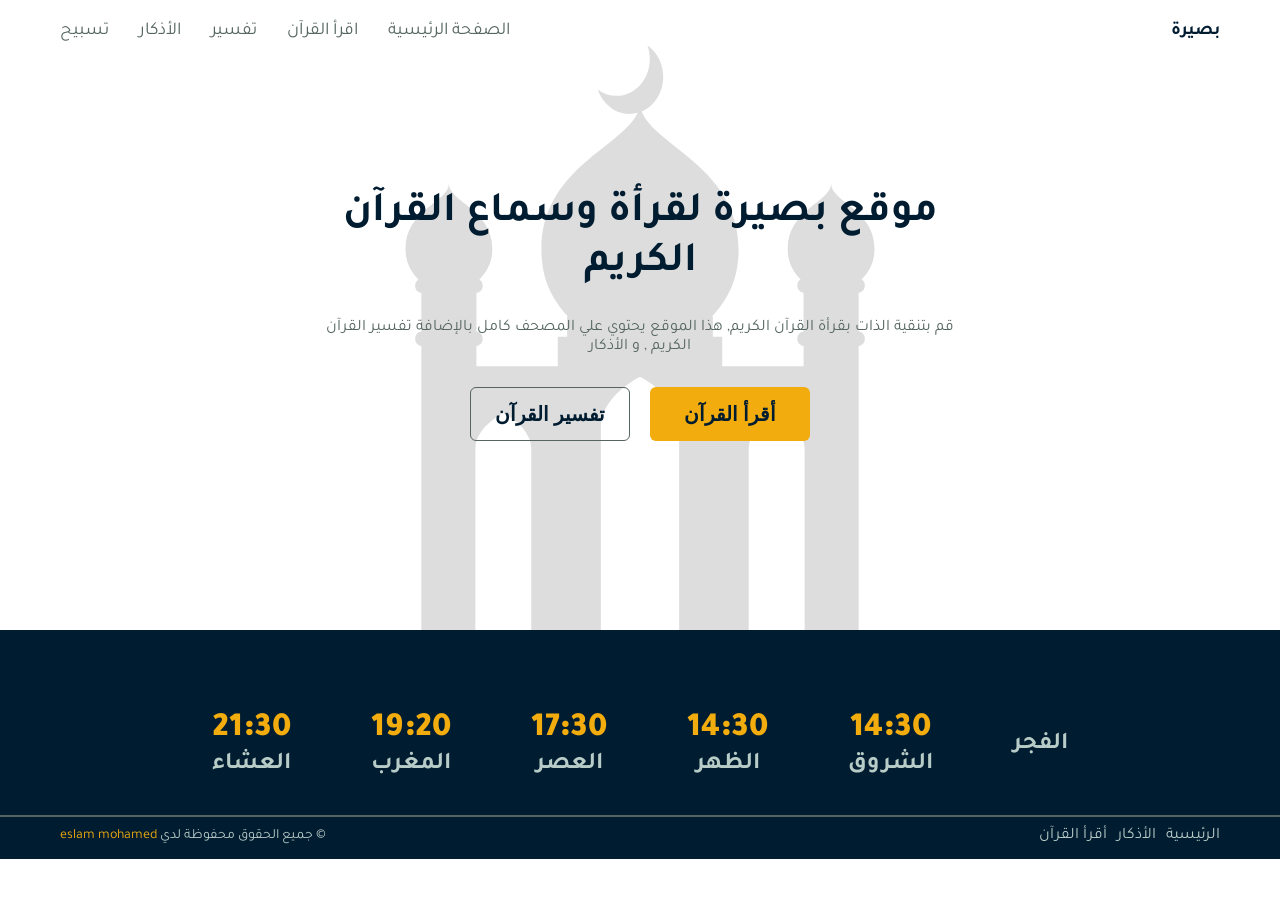
<file: index.html>
<!DOCTYPE html>
<html lang="ar">

<head>
    <meta charset="UTF-8">
    <meta name="viewport" content="width=device-width, initial-scale=1.0">
    <link rel="preconnect" href="https://fonts.googleapis.com">
    <link rel="preconnect" href="https://fonts.gstatic.com" crossorigin>
    <link href="https://fonts.googleapis.com/css2?family=Tajawal:wght@200;300;400;500;700;900&display=swap"
        rel="stylesheet">
    <link rel="stylesheet" href="https://unicons.iconscout.com/release/v4.0.8/css/line.css">
    <link rel="stylesheet" href="./css/style.css">
    <title>بصيرة</title>
</head>

<body>
    <main>
        <div class="container">
            <nav>
                <a href="./index.html" class="logo">بصيرة</a>
                <ul class="nav-main">
                    <li><a href="./index.html">الصفحة الرئيسية</a></li>
                    <li><a href="./qran.html">اقرأ القرآن</a></li>
                    <!-- <li><a href="./index.html">صوت القرآن</a></li> -->
                    <li><a href="./index.html">تفسير</a></li>
                    <li><a href="./index.html">الأذكار</a></li>
                    <li><a href="./index.html">تسبيح</a></li>
                </ul>
                <i class="uil uil-bars" id="menubtn"></i>
                <ul class="side-nav" id="sidenav">
                    <li><a href="./index.html">الصفحة الرئيسية</a></li>
                    <li><a href="./qran.html">اقرأ القرآن</a></li>
                    <!-- <li><a href="./index.html">صوت القرآن</a></li> -->
                    <li><a href="./index.html">تفسير</a></li>
                    <li><a href="./index.html">الأذكار</a></li>
                    <li><a href="./index.html">تسبيح</a></li>
                </ul>
            </nav>
            <div class="main-text">
                <h1>موقع بصيرة لقرأة وسماع القرآن الكريم</h1>
                <p>قم بتنقية الذات بقرأة القرآن الكريم, هذا الموقع يحتوي علي المصحف كامل بالإضافة تفسير القرآن الكريم
                    , و الأذكار
                </p>
                <div>
                    <a href="./qran.html"><button>أقرأ القرآن</button></a>
                    <a href="#"><button class="two">تفسير القرآن</button></a>
                </div>
            </div>
        </div>
        <div class="decoration">
            <svg xmlns="http://www.w3.org/2000/svg" width="670" height="700" viewBox="0 0 670 1000" fill="none">
                <path
                    d="M13.7862 343.77C13.7862 339.963 15.6691 336.67 18.4462 334.87C7.06516 323.361 0 310.05 0 291.053C0 235.055 62.0125 224.027 62.0125 198.269C62.0125 224.027 124.025 235.055 124.025 291.053C124.025 310.049 116.962 323.359 105.579 334.868C108.356 336.668 110.239 339.959 110.239 343.77C110.239 349.298 106.304 353.77 101.348 354.066V409.395C106.304 409.689 110.239 414.163 110.239 419.691C110.239 425.22 106.304 429.698 101.348 429.992V458.88H217.599V416.745H230.942V387.734H232.047C208.527 362.522 194.119 333.217 194.119 292.306C194.119 176.829 310.181 145.512 331.612 96.9632C327.848 97.9937 323.971 98.5513 320.06 98.5513C305.451 98.5513 291.807 91.3913 282.626 78.9074C279.433 74.5564 276.889 69.7113 275.065 64.5028L274.782 63.6934L275.444 64.1663C283.166 69.6748 292.135 72.5876 301.38 72.5876C312.225 72.5876 322.853 68.4404 331.31 60.9113C347.376 46.5893 353.215 22.6944 345.835 1.44894L345.554 0.641418L346.214 1.11247C350.459 4.14452 354.235 7.89179 357.436 12.2486C365.525 23.2462 369.24 37.051 367.893 51.123C366.549 65.195 360.301 77.848 350.308 86.75C346.443 90.1935 342.111 92.8987 337.526 94.8694C356.476 144.634 475.883 175.177 475.883 292.304C475.883 333.213 461.48 362.52 437.958 387.732H439.064V416.743H452.403V458.878H568.657V429.862C563.696 429.567 559.749 425.091 559.749 419.566C559.749 414.038 563.696 409.562 568.657 409.27V353.937C563.696 353.643 559.749 349.169 559.749 343.641C559.749 339.836 561.639 336.545 564.421 334.747C553.044 323.242 545.975 309.931 545.975 290.933C545.975 234.936 607.995 223.9 607.995 198.14C607.995 223.898 670 234.936 670 290.933C670 309.933 662.931 323.244 651.55 334.747C654.331 336.547 656.217 339.836 656.217 343.641C656.217 349.167 652.273 353.641 647.32 353.937V409.27C652.273 409.566 656.217 414.04 656.217 419.566C656.217 425.089 652.273 429.565 647.32 429.862V458.878H647.374V1000H570.126V576.555C570.126 545.906 530.233 525.826 530.233 525.826C530.233 525.826 490.343 545.904 490.343 576.555V1000H390.939V544.985C390.939 502.01 334.999 473.856 334.999 473.856C334.999 473.856 279.063 502.011 279.063 544.985V1000H179.659V576.555C179.659 545.906 139.769 525.826 139.769 525.826C139.769 525.826 99.876 545.904 99.876 576.555V1000H22.6276V458.88H22.6783V429.992C17.7249 429.7 13.7844 425.222 13.7844 419.691C13.7844 414.163 17.7249 409.687 22.6783 409.395V354.068C17.7266 353.774 13.7862 349.298 13.7862 343.77Z"
                    fill="#ddd" width="1200" />
            </svg>
        </div>
    </main>
    <div class="moa2et">
        <div class="text">
            <div class="date">
                <h3 id="date"></h3>
            </div>
        </div>
        <div class="data-flex">
            <div class="moa2et-data">
                <span id="Fajr"></span>
                <h5>الفجر</h5>
            </div>
            <div class="moa2et-data">
                <span id="Sunrise">14:30</span>
                <h5>الشروق</h5>
            </div>
            <div class="moa2et-data">
                <span id="Dhuhr">14:30</span>
                <h5>الظهر</h5>
            </div>
            <div class="moa2et-data">
                <span id="Asr">17:30</span>
                <h5>العصر</h5>
            </div>
            <div class="moa2et-data">
                <span id="Maghrib">19:20</span>
                <h5>المغرب</h5>
            </div>
            <div class="moa2et-data">
                <span id="Isha">21:30</span>
                <h5>العشاء</h5>
            </div>
        </div>
        <div class="footer">
            <hr>
            <div class="container">
                <div class="footer-text">
                    <div class="right"><a href="./index.html">الرئيسية</a>
                        <a href="#">الأذكار</a>
                        <a href="./qran.html">أقرأ القرآن</a>
                    </div>
                    <div class="left">
                        <p>&#169 جميع الحقوق محفوظة لدي <a
                                href="https://www.facebook.com/profile.php?id=100049581704301">eslam mohamed</a></p>
                    </div>
                </div>
            </div>
        </div>
    </div>
    <script src="./node_modules/axios/dist/axios.min.js"></script>
    <script src="./main.js"></script>
</body>

</html>
</file>
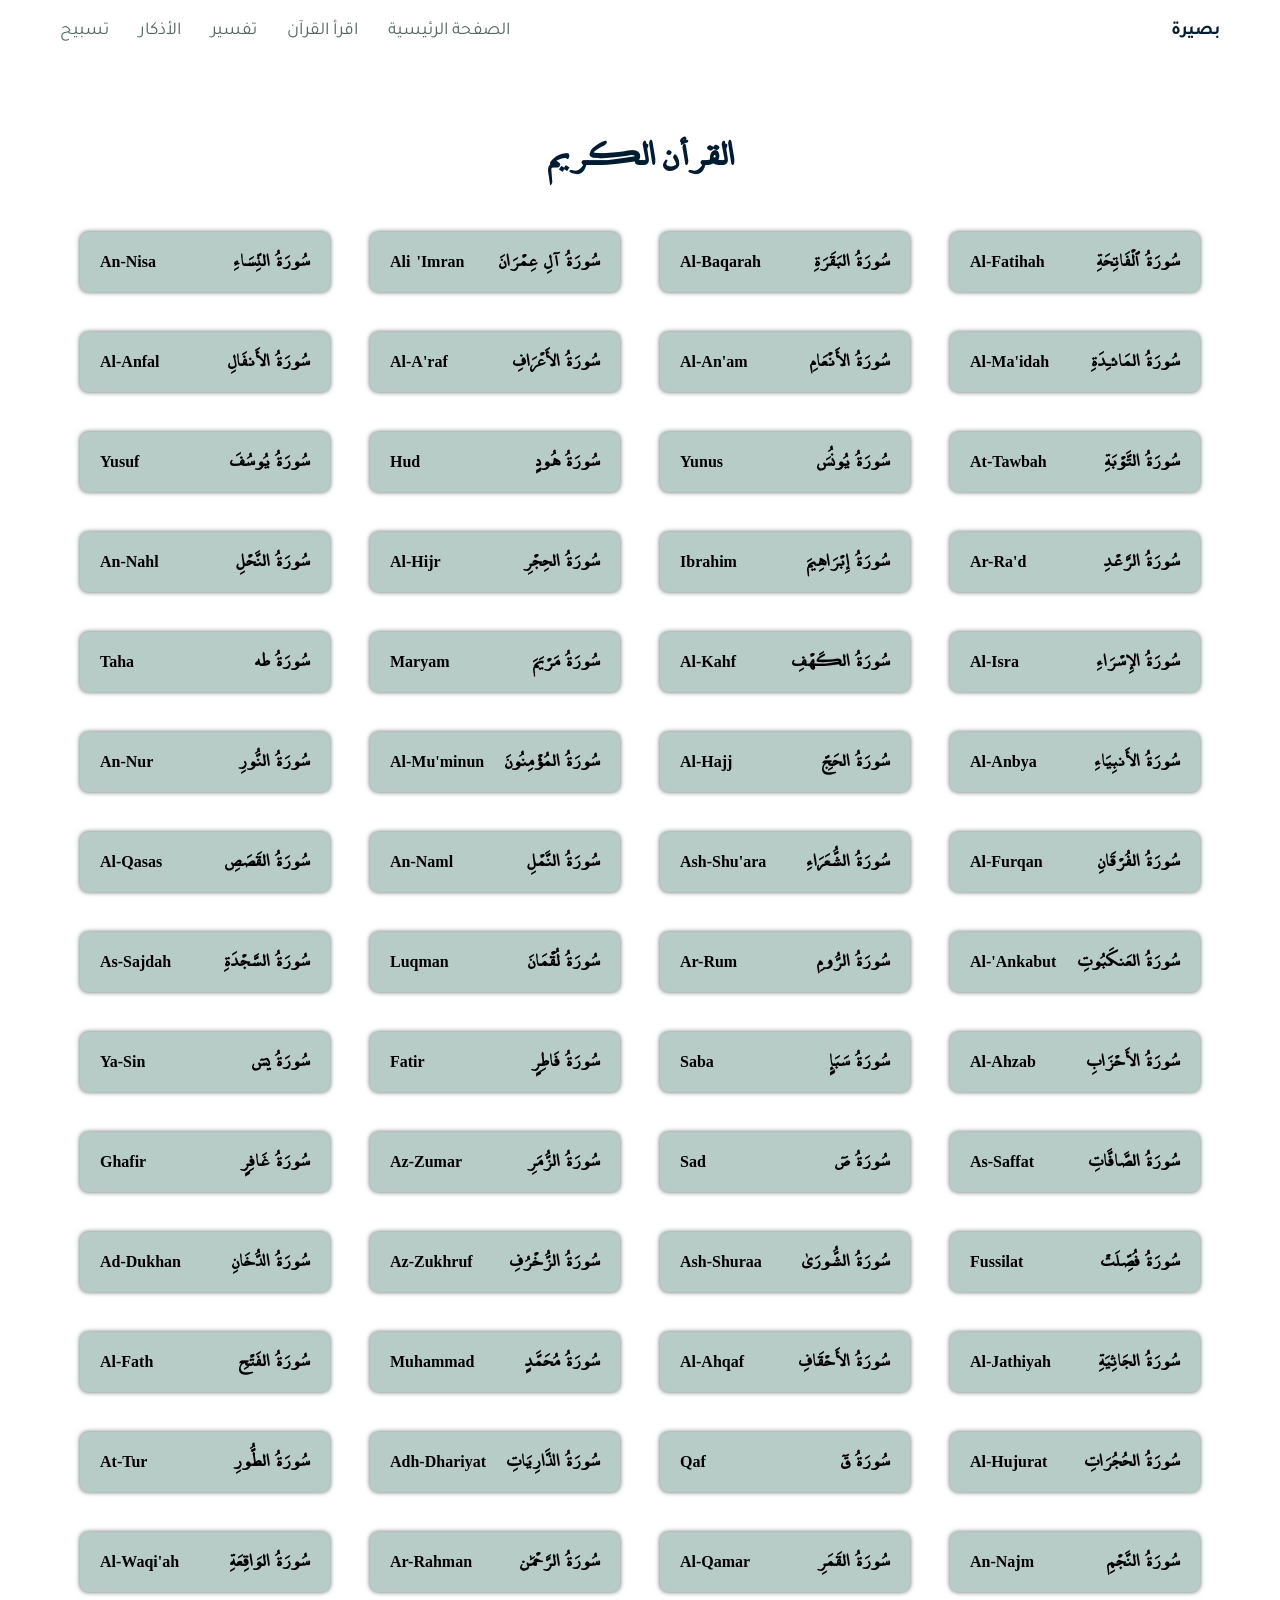
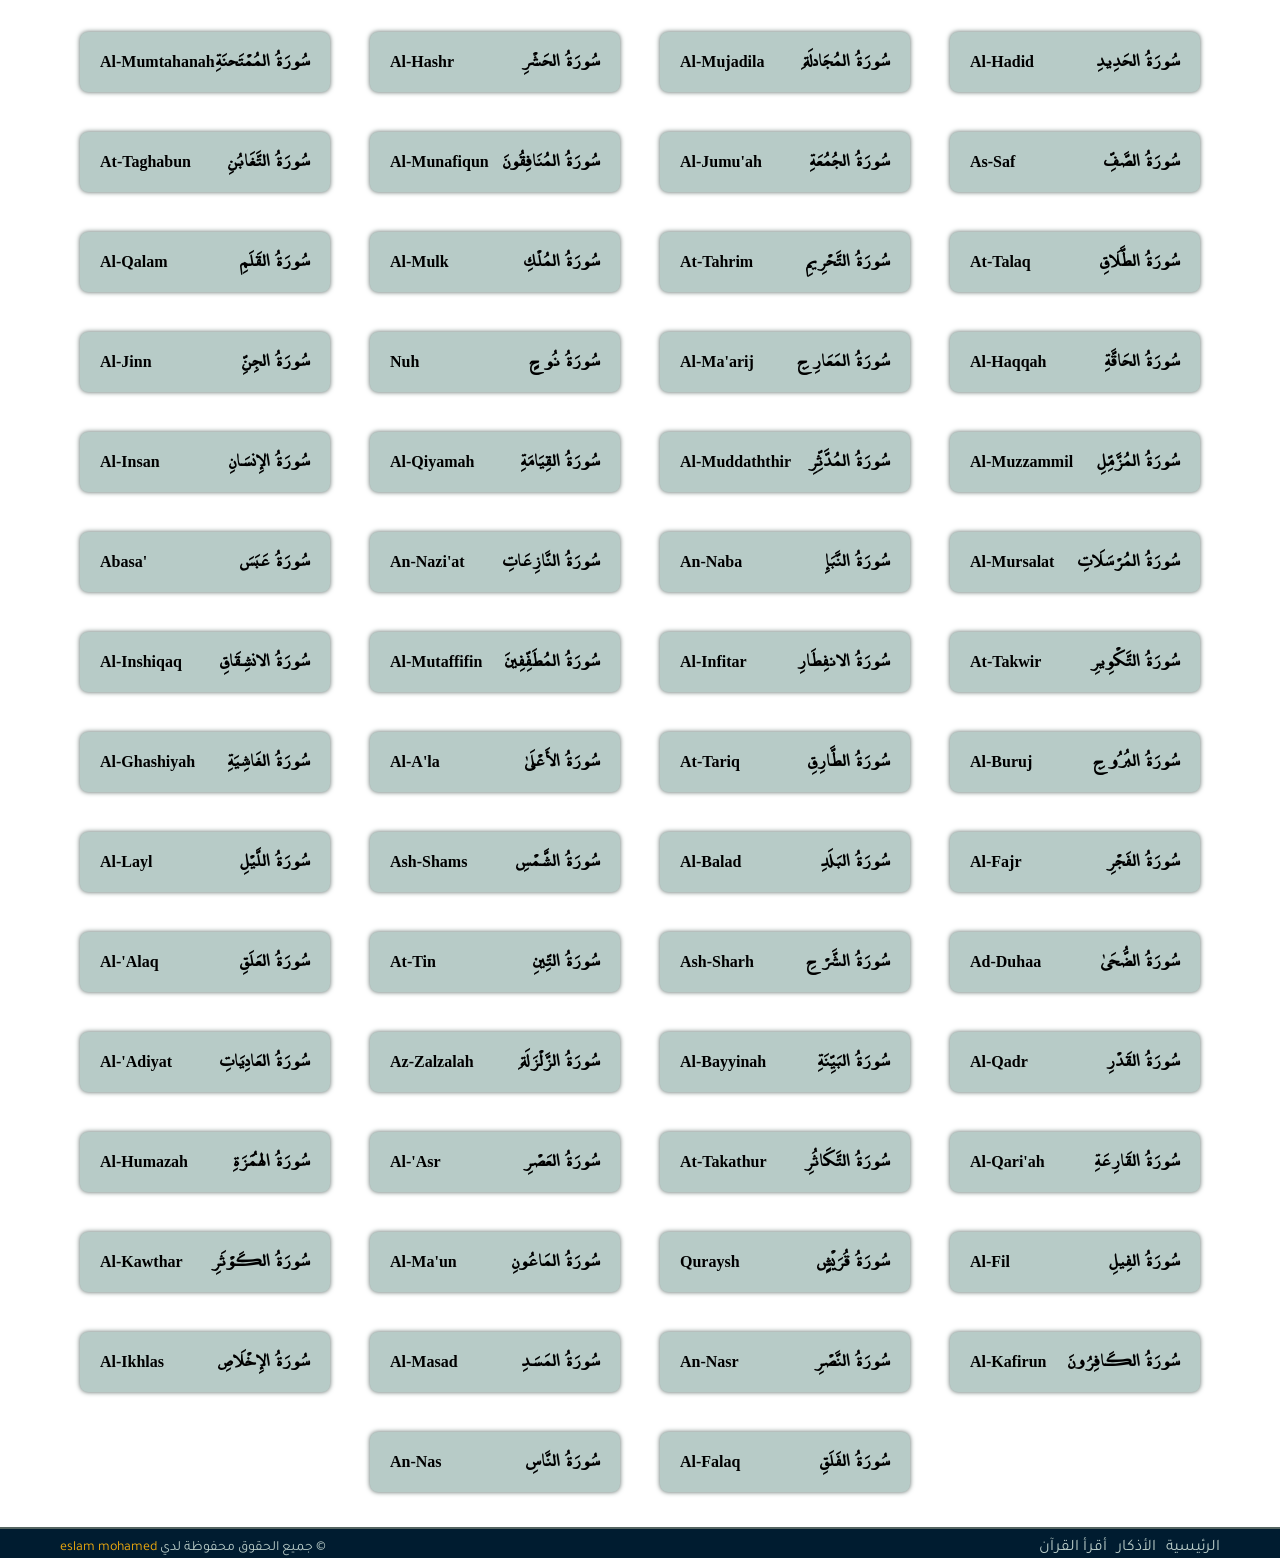
<file: qran.html>
<!DOCTYPE html>
<html lang="ar">

<head>
    <meta charset="UTF-8">
    <meta name="viewport" content="width=device-width, initial-scale=1.0">
    <link rel="preconnect" href="https://fonts.googleapis.com">
    <link rel="preconnect" href="https://fonts.gstatic.com" crossorigin>
    <link href="https://fonts.googleapis.com/css2?family=Tajawal:wght@200;300;400;500;700;900&display=swap"
        rel="stylesheet">
    <link rel="stylesheet" href="https://unicons.iconscout.com/release/v4.0.8/css/line.css">
    <link rel="stylesheet" href="./css/style.css">
    <title>بصيرة</title>
</head>

<body>
    <main>
        <div class="container">
            <nav>
                <a href="./index.html" class="logo">بصيرة</a>
                <ul class="nav-main">
                    <li><a href="./index.html">الصفحة الرئيسية</a></li>
                    <li><a href="./index.html">اقرأ القرآن</a></li>
                    <!-- <li><a href="./index.html">صوت القرآن</a></li> -->
                    <li><a href="./index.html">تفسير</a></li>
                    <li><a href="./index.html">الأذكار</a></li>
                    <li><a href="./index.html">تسبيح</a></li>
                </ul>
                <i class="uil uil-bars" id="menubtn"></i>
                <ul class="side-nav" id="sidenav">
                    <li><a href="./index.html">الصفحة الرئيسية</a></li>
                    <li><a href="./index.html">اقرأ القرآن</a></li>
                    <!-- <li><a href="./index.html">صوت القرآن</a></li> -->
                    <li><a href="./index.html">تفسير</a></li>
                    <li><a href="./index.html">الأذكار</a></li>
                    <li><a href="./index.html">تسبيح</a></li>
                </ul>
            </nav>
            <h1 class="title">القرأن الكريم</h1>
            <div class="boxs" id="boxs">
            </div>
        </div>
        <div class="footer">
            <hr>
            <div class="container">
                <div class="footer-text">
                    <div class="right"><a href="./index.html">الرئيسية</a>
                        <a href="#">الأذكار</a>
                        <a href="./qran.html">أقرأ القرآن</a>
                    </div>
                    <div class="left">
                        <p>&#169 جميع الحقوق محفوظة لدي <a href="https://www.facebook.com/profile.php?id=100049581704301">eslam
                                mohamed</a></p>
                    </div>
                </div>
            </div>
        </div>
        <div class="surah-pop">
        </div>
    </main>
    <script src="./node_modules/axios/dist/axios.min.js"></script>
    <script src="./master.js"></script>
    
</body>

</html>
</file>
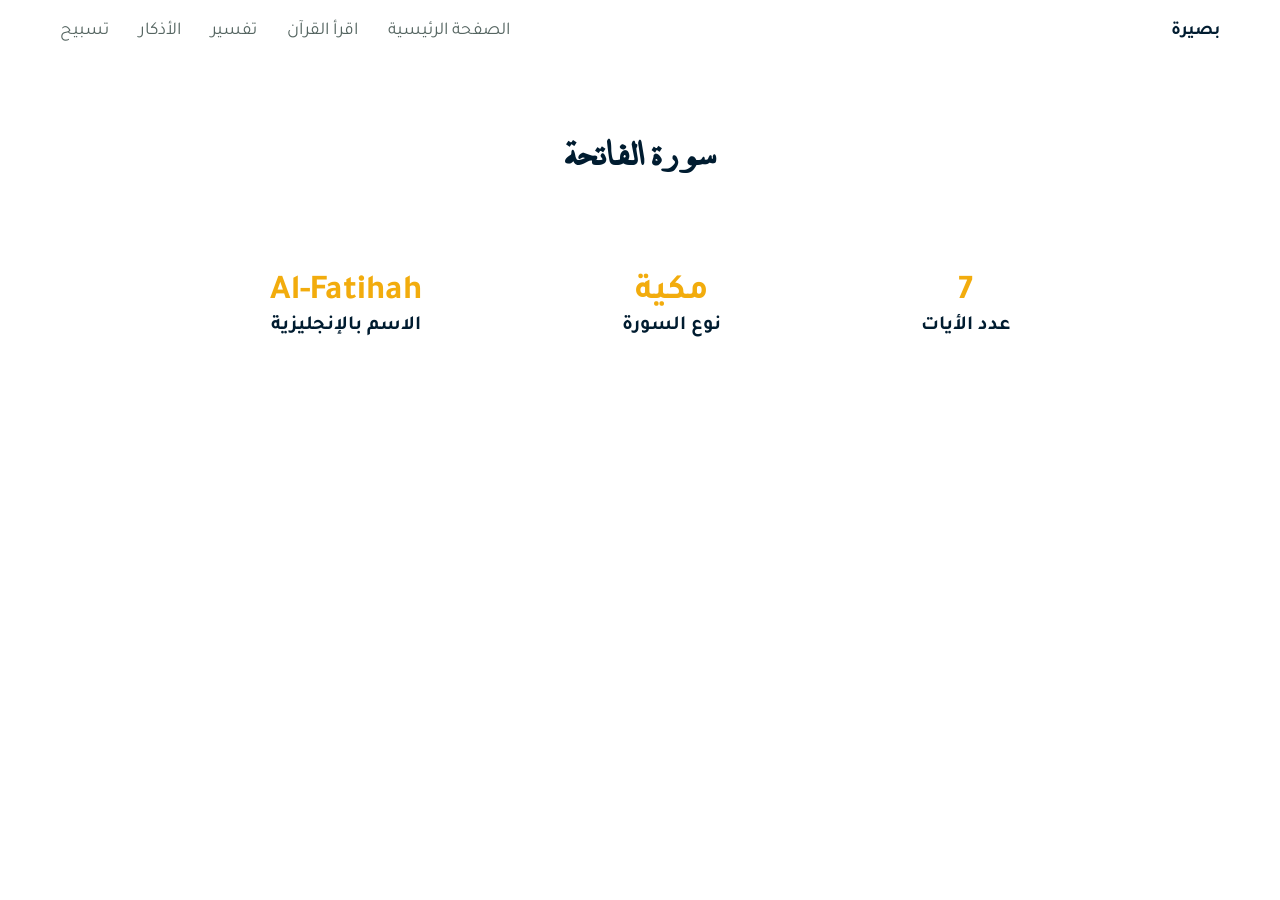
<file: quran3rd.html>
<!DOCTYPE html>
<html lang="ar">

<head>
    <meta charset="UTF-8">
    <meta name="viewport" content="width=device-width, initial-scale=1.0">
    <link rel="preconnect" href="https://fonts.googleapis.com">
    <link rel="preconnect" href="https://fonts.gstatic.com" crossorigin>
    <link href="https://fonts.googleapis.com/css2?family=Tajawal:wght@200;300;400;500;700;900&display=swap"
        rel="stylesheet">
    <link rel="stylesheet" href="https://unicons.iconscout.com/release/v4.0.8/css/line.css">
    <link rel="stylesheet" href="./css/style.css">
    <title>بصيرة</title>
</head>

<body>
    <main>
        <div class="container">
            <nav>
                <a href="./index.html" class="logo">بصيرة</a>
                <ul class="nav-main">
                    <li><a href="./index.html">الصفحة الرئيسية</a></li>
                    <li><a href="./index.html">اقرأ القرآن</a></li>
                    <!-- <li><a href="./index.html">صوت القرآن</a></li> -->
                    <li><a href="./index.html">تفسير</a></li>
                    <li><a href="./index.html">الأذكار</a></li>
                    <li><a href="./index.html">تسبيح</a></li>
                </ul>
                <i class="uil uil-bars" id="menubtn"></i>
                <ul class="side-nav" id="sidenav">
                    <li><a href="./index.html">الصفحة الرئيسية</a></li>
                    <li><a href="./index.html">اقرأ القرآن</a></li>
                    <!-- <li><a href="./index.html">صوت القرآن</a></li> -->
                    <li><a href="./index.html">تفسير</a></li>
                    <li><a href="./index.html">الأذكار</a></li>
                    <li><a href="./index.html">تسبيح</a></li>
                </ul>
            </nav>
            <h1 class="title">سورة <span>الفاتحة</span></h1>
            <div class="info">
                <div class="info-box">
                    <h3>7</h3>
                    <span>عدد الأيات</span>
                </div>
                <div class="info-box">
                    <h3>مكية</h3>
                    <span>نوع السورة</span>
                </div>
                <div class="info-box">
                    <h3>Al-Fatihah</h3>
                    <span>الاسم بالإنجليزية</span>
                </div>
            </div>
            <div class="content">
                <span></span>
            </div>
        </div>
    </main>
    <script src="./node_modules/axios/dist/axios.min.js"></script>
    <script src="./master.js"></script>
    <script src="./quran.js"></script>
</body>

</html>
</file>
<file: css/style.css>
@font-face {
  font-family: quran;
  src: url(../fonts/quran.ttf);
}
@font-face {
  font-family: quran2;
  src: url(../fonts/Al\ Majeed\ Quranic\ Font_shiped.ttf);
}
:root {
  --main-color: #001C30;
  --alt-main-color: #f2ac0d;
  --gray-color-: #556561;
  --white-gray-: #b7cbc7;
  --backgroung-: #fff;
}
* {
  margin: 0;
  padding: 0;
  box-sizing: border-box;
}
body {
  direction: rtl;
  font-family: "Tajawal", sans-serif;
  background-color: var(--backgroung-);
}
ul {
  list-style: none;
}
a {
  text-decoration: none;
}
li {
  text-decoration: none;
}
.container {
  max-width: 1200px;
  margin-left: auto;
  margin-right: auto;
  padding-left: 20px;
  padding-right: 20px;
}
main {
  background-color: var(--backgroung-);
  height: 70vh;
  position: relative;
}
.decoration {
  display: flex;
  position: relative;
  top: 56%;
  transform: translate(0, -50%);
  z-index: 1;
  justify-content: center;
  align-items: center;
}
.moa2et {
  background: var(--main-color);
  height: fit-content;
  z-index: 100;
  position: relative;
  padding-bottom: 13px;
}
nav {
  display: flex;
  align-items: center;
  justify-content: space-between;
  padding-top: 20px;
}
nav ul {
  display: flex;
  align-items: center;
  gap: 30px;
}
.logo {
  color: var(--main-color);
  font-size: 18px;
  font-weight: 700;
}
nav ul li a {
  color: var(--gray-color-);
  font-size: 18px;
  transition: 0.3s;
}
nav ul li a:hover {
  color: var(--main-color);
  font-size: 18px;
  transition: 0.3s;
}
.main-text {
  display: flex;
  flex-direction: column;
  justify-content: center;
  align-items: center;
  position: absolute;
  top: 50%;
  left: 50%;
  z-index: 100;
  transform: translate(-50%, -50%);
  gap: 30px;
  text-align: center;
}
main {
  position: relative;
}
.main-text h1 {
  color: var(--main-color);
  font-weight: 700;
  font-size: 42px;
}
.main-text P {
  color: var(--gray-color-);
}
.main-text a button {
  width: 160px;
  height: 54px;
  border-radius: 6px;
  outline: none;
  background-color: var(--alt-main-color);
  border: none;
  font-size: 20px;
  font-style: normal;
  font-weight: 700;
  color: var(--main-color);
  cursor: pointer;
}
.main-text a button.two {
  background: transparent;
  border: 1px solid #556561;
}
.main-text div {
  display: flex;
  gap: 20px;
}
.moa2et {
  text-align: center;
}
.moa2et .text {
  padding-top: 20px;
  color: var(--alt-main-color);
  text-align: center;
}
.moa2et-data {
  display: flex;
  align-items: center;
  justify-content: center;
  flex-direction: column;
}
.data-flex {
  display: flex;
  align-items: center;
  justify-content: center;
  padding-top: 60px;
  text-align: center;
  flex-wrap: wrap;
  gap: 80px;
}
.data-flex .moa2et-data span {
  font-size: 34px;
  color: var(--alt-main-color);
  font-weight: 900;
}
.data-flex .moa2et-data h5 {
  font-size: 24px;
  color: var(--white-gray-);
  font-weight: 700;
}
.moa2et .date {
  display: flex;
  align-items: center;
  justify-content: center;
  gap: 10px;
  font-size: 25px;
  font-weight: 500;
}
#sidenav {
  width: 250px;
  height: 100vh;
  position: fixed;
  left: -250px;
  top: 80px;
  background-color: var(--white-gray-);
  z-index: 200;
  transition: 0.5s;
  display: flex;
  flex-direction: column;
  row-gap: 20px;
  text-align: center;
  padding-top: 30px;
  padding-top: 120px;
}
#menubtn {
  font-size: 30px;
  color: var(--gray-color-);
}
#menubtn {
  display: none;
  z-index: 100;
}
#sidenav ul li {
  list-style: none;
  padding-top: 30px !important;
}
#sidenav ul li a {
  list-style: none;
  padding-top: 30px;
  color: var(--main-color);
}
.footer {
  margin-top: 35px;
  background-color: var(--main-color);
}
hr {
  color: var(--gray-color-);
  border: 0.5px solid;
}
.footer .footer-text {
  display: flex;
  align-items: center;
  justify-content: space-between;
  padding-bottom: 0;
  margin-bottom: 0;
  padding-top: 10px;
}
.footer .right {
  display: flex;
  align-items: center;
  gap: 10px;
}
.footer .right a {
  color: var(--white-gray-);
}
.footer .left p {
  color: var(--white-gray-);
  font-size: 14px;
}
.footer .left a {
  color: var(--alt-main-color);
}
h1.title {
  text-align: center;
  padding-top: 100px;
  font-family: quran;
  color: var(--main-color);
  word-spacing: 5px;
}
.boxs {
  display: flex;
  align-items: center;
  justify-content: center;
  gap: 40px;
  flex-wrap: wrap;
  padding-top: 60px;
}
.boxs .box {
  display: flex;
  align-items: center;
  justify-content: space-between;
  width: 250px;
  height: 60px;
  padding: 20px;
  border-radius: 8px;
  background-color: var(--white-gray-);
  box-shadow: 0 0 5px var(--gray-color-);
}
.boxs .box h4 {
  font-family: quran;
  word-spacing: 5px;
}
.info {
  display: flex;
  align-items: center;
  justify-content: center;
  gap: 200px;
  flex-wrap: wrap;
  padding-top: 100px;
  text-align: center;
}
.content {
  width: 100%;
  /* border: 0.4px solid var(--gray-color-); */
  height: auto;
  padding: 20px;
  /* margin-top: 60px; */
  text-align: center;
}
.info div {
  display: flex;
  align-items: center;
  justify-content: center;
  flex-direction: column;
}
.info h3 {
  font-size: 35px;
  font-weight: 700;
  color: var(--alt-main-color);
}
.info span {
  color: var(--main-color);
  font-weight: 700 !important;
  font-size: 20px !important;
   font-family: "Tajawal", sans-serif !important;
}
.id {
  font-family: quran2;
}

  .surah-pop span {
  font-size: 35px;
  color: black;
  word-spacing: 10px;
  font-family: quran2;
  letter-spacing: 0.2px;
  line-height: 2.4;
  padding-left: 10px;
 margin: auto;
}
.surah-pop {
  position: fixed;
  background-color: var(--backgroung-);
  top: 0;
  left: 0;
  right: 0;
  bottom: 0;
  z-index: 200;
  overflow-y: scroll;
  transform: translateX(100%);
  padding: 20px;
  padding-bottom: 120px;
}
.surah-pop.active {
  transform: translateX(0);
  transition: 0.7 all ease-in-out;
}
.close i {
  font-size: 35px;
  color: var(--main-color);
}
.close {
  position: sticky !important;
  top: 5px !important;
  right: 5px !important;
}

@media (max-width: 900px) {
  .nav-main {
    display: none;
  }
  #menubtn {
    display: block;
  }
  .footer-text {
    flex-direction: column;
    justify-content: center;
    gap: 15px;
  }
}
@media (max-width: 450px) {
  .main-text h1 {
    font-size: 35px;
  }
  .main-text a button {
    width: 140px;
    height: 44px;
    border-radius: 6px;
    outline: none;
    background-color: var(--alt-main-color);
    border: none;
    font-size: 20px;
    font-style: normal;
    font-weight: 700;
    color: var(--main-color);
    cursor: pointer;
  }
  .main-text div {
    display: flex;
    gap: 10px;
  }
}
@media (max-width: 350px) {
  .main-text h1 {
    font-size: 30px;
  }
  .main-text a button {
    width: 130px;
    height: 40px;
    border-radius: 6px;
    outline: none;
    background-color: var(--alt-main-color);
    border: none;
    font-size: 18px;
    font-style: normal;
    font-weight: 700;
    color: var(--main-color);
    cursor: pointer;
  }
  .main-text div {
    display: flex;
    gap: 5px;
  }
  .decoration {
    display: flex;
    position: relative;
    top: 65%;
    transform: translate(0, -50%);
    z-index: 1;
    justify-content: center;
    align-items: center;
  }
}
</file>
